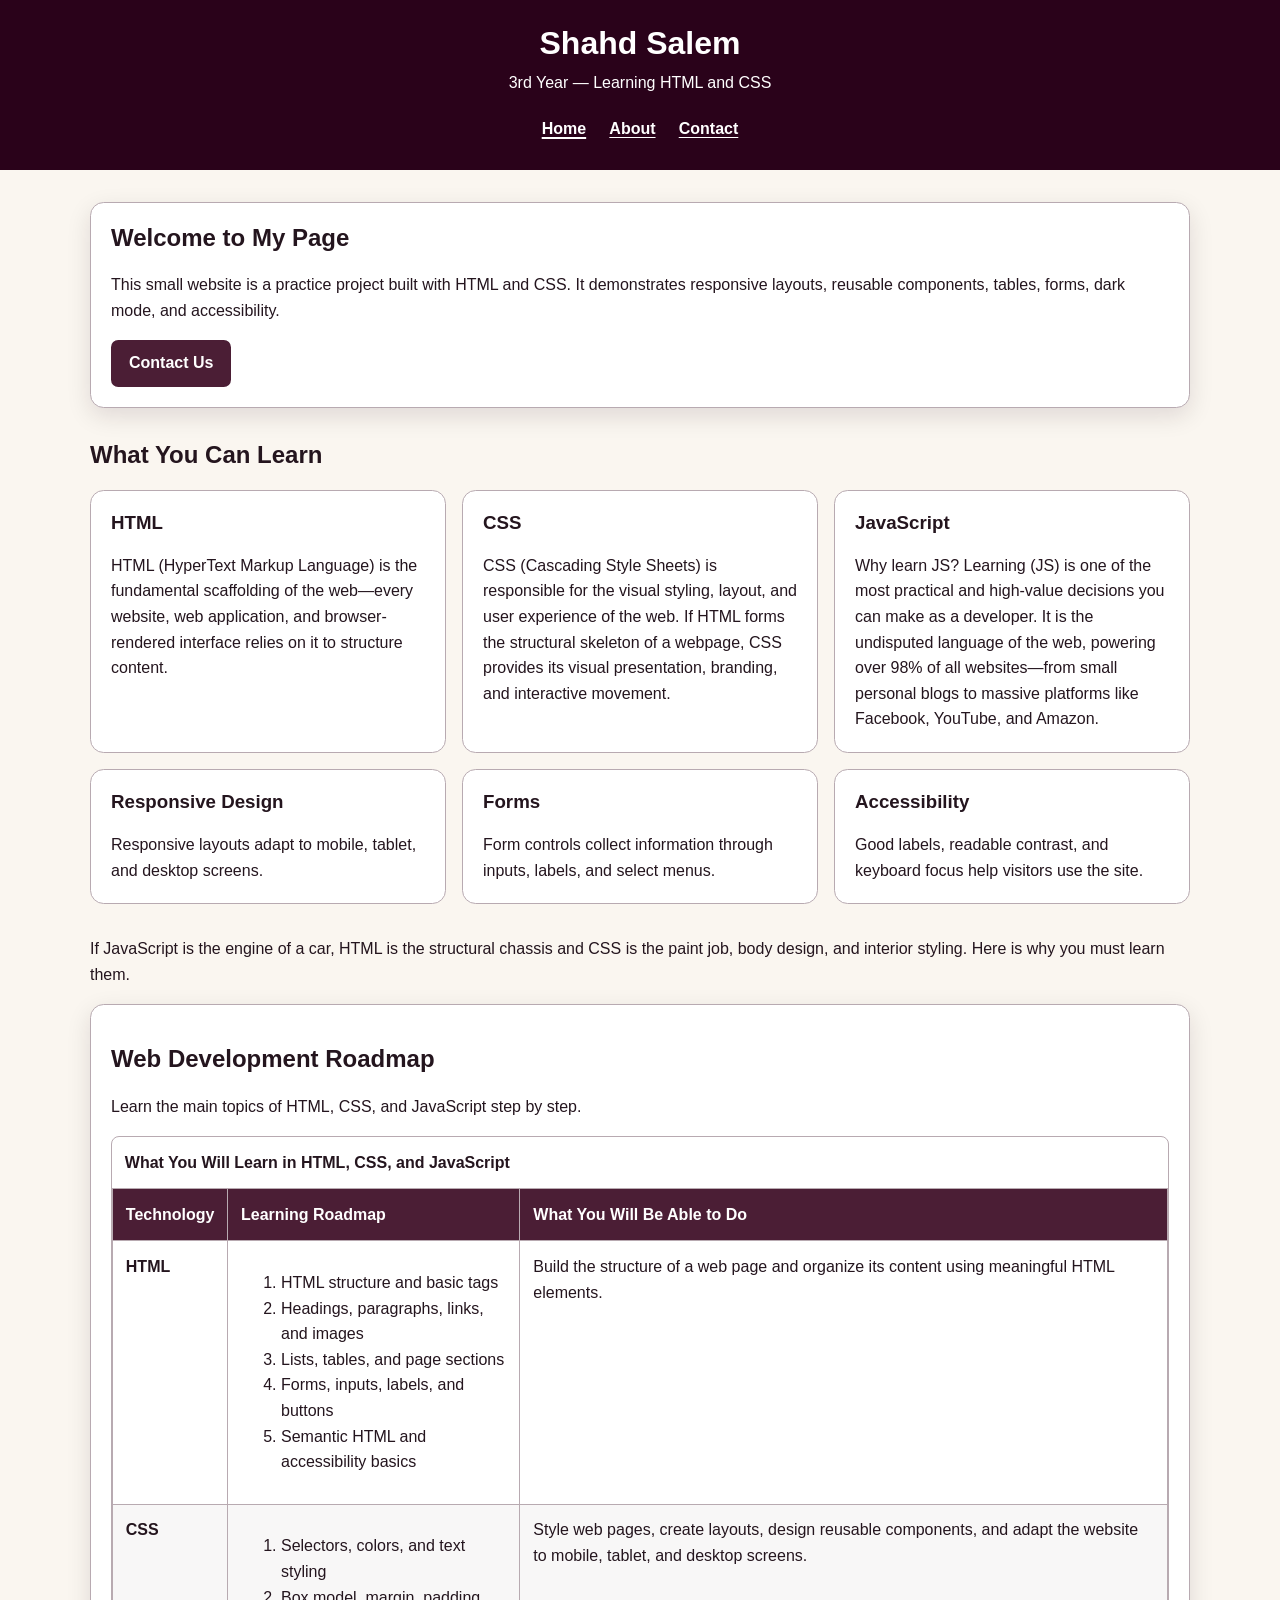
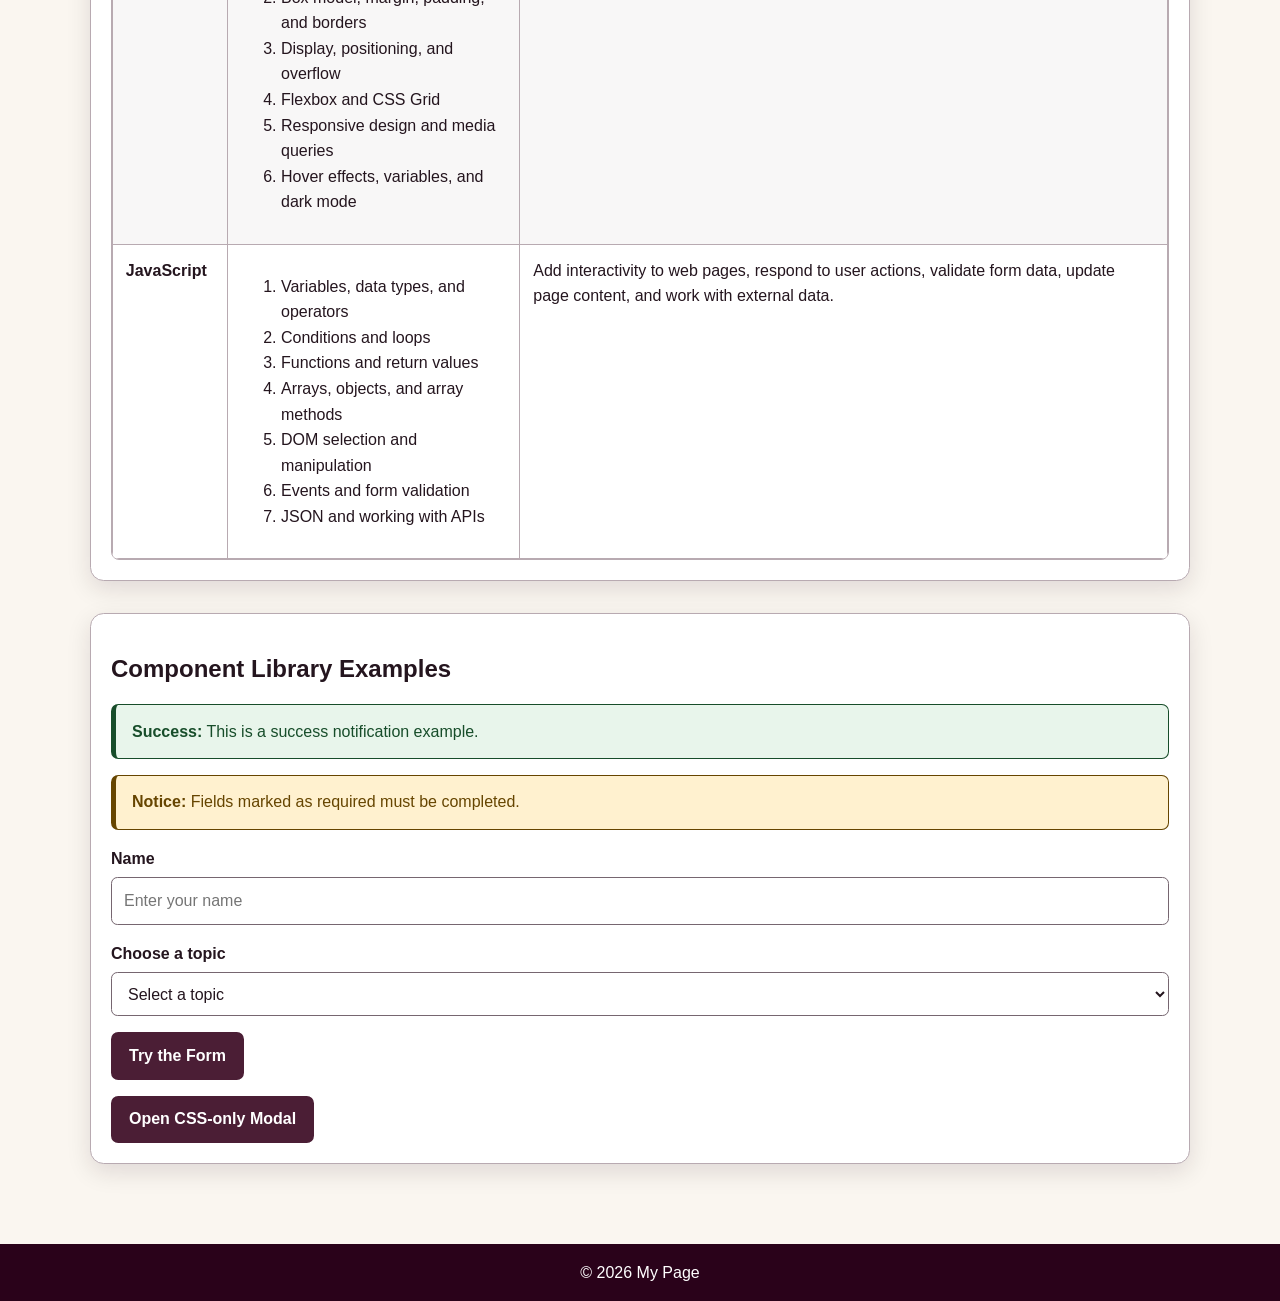
<file: ass2/index.html>
<!DOCTYPE html>
<html lang="en">

<head>
    <meta charset="UTF-8">
    <meta name="viewport" content="width=device-width, initial-scale=1.0">
    <meta name="color-scheme" content="light dark">

    <!-- To help search engines -->
    <meta name="my page" content="my protofolio.">

    <title>Shahd Salem Page</title>

    <link rel="stylesheet" href="style.css">
</head>

<body>

    <!-- To help user to go to part that he and skip other -->
    <a class="skip-link" href="#main-content">
        Skip to main content
    </a>

    <header class="site-header">
        <h1 id="site-title">Shahd Salem</h1>

        <p class="tagline">
            3rd Year — Learning HTML and CSS
        </p>

        <nav aria-label="Main navigation">
            <a href="index.html" aria-current="page">Home</a>
            <a href="about.html">About</a>
            <a href="contact.html">Contact</a>
        </nav>
    </header>

    <main id="main-content" class="container">

        <section class="intro-card">
            <h2 id="welcome-heading">Welcome to My Page</h2>

            <p>
                This small website is a practice project built with HTML
                and CSS. It demonstrates responsive layouts, reusable
                components, tables, forms, dark mode, and accessibility.
            </p>

            <a class="button-link" href="contact.html">Contact Us</a>
        </section>

        <section>
            <h2 id="features-heading">What You Can Learn</h2>

            <div class="card-grid">

                <article class="card">
                    <h3>HTML</h3>

                    <p>
                        HTML (HyperText Markup Language) is the fundamental
                        scaffolding of the web—every website, web application,
                        and browser-rendered interface relies on it to
                        structure content.
                    </p>
                </article>

                <article class="card">
                    <h3>CSS</h3>

                    <p>
                        CSS (Cascading Style Sheets) is responsible for
                        the visual styling, layout, and user experience
                        of the web. If HTML forms the structural skeleton
                        of a webpage, CSS provides its visual presentation,
                        branding, and interactive movement.
                    </p>
                </article>

                <article class="card">
                    <h3>JavaScript</h3>

                    <p>
                        Why learn JS?
                        Learning (JS) is one of the most practical and
                        high-value decisions you can make as a developer.
                        It is the undisputed language of the web, powering
                        over 98% of all websites—from small personal blogs
                        to massive platforms like Facebook, YouTube,
                        and Amazon.
                    </p>
                </article>

                <article class="card">
                    <h3>Responsive Design</h3>

                    <p>
                        Responsive layouts adapt to mobile,
                        tablet, and desktop screens.
                    </p>
                </article>

                <article class="card">
                    <h3>Forms</h3>

                    <p>
                        Form controls collect information through
                        inputs, labels, and select menus.
                    </p>
                </article>

                <article class="card">
                    <h3>Accessibility</h3>

                    <p>
                        Good labels, readable contrast, and keyboard
                        focus help visitors use the site.
                    </p>
                </article>

            </div>
        </section>

        <p>
            If JavaScript is the engine of a car, HTML is the structural
            chassis and CSS is the paint job, body design, and interior
            styling. Here is why you must learn them.
        </p>

        <section class="panel" aria-labelledby="roadmap-heading">

            <h2 id="roadmap-heading">Web Development Roadmap</h2>

            <p>
                Learn the main topics of HTML, CSS, and JavaScript step by step.
            </p>

            <div class="table-wrapper"
                 role="region"
                 aria-label="Web development learning roadmap"
                 tabindex="0">

                <table>
                    <caption>
                        What You Will Learn in HTML, CSS, and JavaScript
                    </caption>

                    <thead>
                        <tr>
                            <th scope="col">Technology</th>
                            <th scope="col">Learning Roadmap</th>
                            <th scope="col">What You Will Be Able to Do</th>
                        </tr>
                    </thead>

                    <tbody>
                        <tr>
                            <th scope="row">HTML</th>

                            <td>
                                <ol>
                                    <li>HTML structure and basic tags</li>
                                    <li>Headings, paragraphs, links, and images</li>
                                    <li>Lists, tables, and page sections</li>
                                    <li>Forms, inputs, labels, and buttons</li>
                                    <li>Semantic HTML and accessibility basics</li>
                                </ol>
                            </td>

                            <td>
                                Build the structure of a web page and organize
                                its content using meaningful HTML elements.
                            </td>
                        </tr>

                        <tr>
                            <th scope="row">CSS</th>

                            <td>
                                <ol>
                                    <li>Selectors, colors, and text styling</li>
                                    <li>Box model, margin, padding, and borders</li>
                                    <li>Display, positioning, and overflow</li>
                                    <li>Flexbox and CSS Grid</li>
                                    <li>Responsive design and media queries</li>
                                    <li>Hover effects, variables, and dark mode</li>
                                </ol>
                            </td>

                            <td>
                                Style web pages, create layouts, design reusable
                                components, and adapt the website to mobile,
                                tablet, and desktop screens.
                            </td>
                        </tr>

                        <tr>
                            <th scope="row">JavaScript</th>

                            <td>
                                <ol>
                                    <li>Variables, data types, and operators</li>
                                    <li>Conditions and loops</li>
                                    <li>Functions and return values</li>
                                    <li>Arrays, objects, and array methods</li>
                                    <li>DOM selection and manipulation</li>
                                    <li>Events and form validation</li>
                                    <li>JSON and working with APIs</li>
                                </ol>
                            </td>

                            <td>
                                Add interactivity to web pages, respond to user
                                actions, validate form data, update page content,
                                and work with external data.
                            </td>
                        </tr>
                    </tbody>

                </table>
            </div>
        </section>

        <section class="panel component-library"
                 aria-labelledby="components-heading">

            <h2 id="components-heading">
                Component Library Examples
            </h2>

            <div class="alert alert-success" role="status">
                <strong>Success:</strong>
                This is a success notification example.
            </div>

            <div class="alert alert-warning" role="note">
                <strong>Notice:</strong>
                Fields marked as required must be completed.
            </div>

            <form class="demo-form" id="demo-form">

                <div class="form-field">
                    <label for="demo-name">Name</label>

                    <input
                        type="text"
                        id="demo-name"
                        name="name"
                        autocomplete="name"
                        placeholder="Enter your name"
                        required
                    >
                </div>

                <div class="form-field">
                    <label for="demo-topic">Choose a topic</label>

                    <select id="demo-topic" name="topic">
                        <option value="">Select a topic</option>
                        <option value="html">HTML</option>
                        <option value="css">CSS</option>
                        <option value="accessibility">Accessibility</option>
                    </select>
                </div>

                <button type="submit">Try the Form</button>

            </form>

            <div
                class="alert alert-success"
                id="demo-success"
                role="status"
                tabindex="-1"
                hidden
            >
                <strong>Success!</strong>
                Your form has been submitted successfully.
            </div>

            <p class="modal-launch">
                <a class="button-link" href="#example-modal">
                    Open CSS-only Modal
                </a>
            </p>

            <div class="modal"
                 id="example-modal"
                 role="dialog"
                 aria-modal="true"
                 aria-labelledby="modal-title">

                <div class="modal__content">
                    <h2 id="modal-title">Example Modal Window</h2>

                    <p>
                        This window uses the CSS :target selector
                        to open and close, without JavaScript.
                    </p>

                    <a class="button-link" href="#main-content">
                        Close Window
                    </a>
                </div>
            </div>

        </section>

    </main>

    <footer class="site-footer">
        <p>© 2026 My Page</p>
    </footer>

    <!-- Show a success message when the demo form is submitted -->
    <script>
        const demoForm = document.querySelector("#demo-form");
        const successMessage = document.querySelector("#demo-success");

        demoForm.addEventListener("submit", function(event) {
            event.preventDefault();

            successMessage.hidden = false;
            successMessage.focus();
        });
    </script>

</body>
</html>
</file>
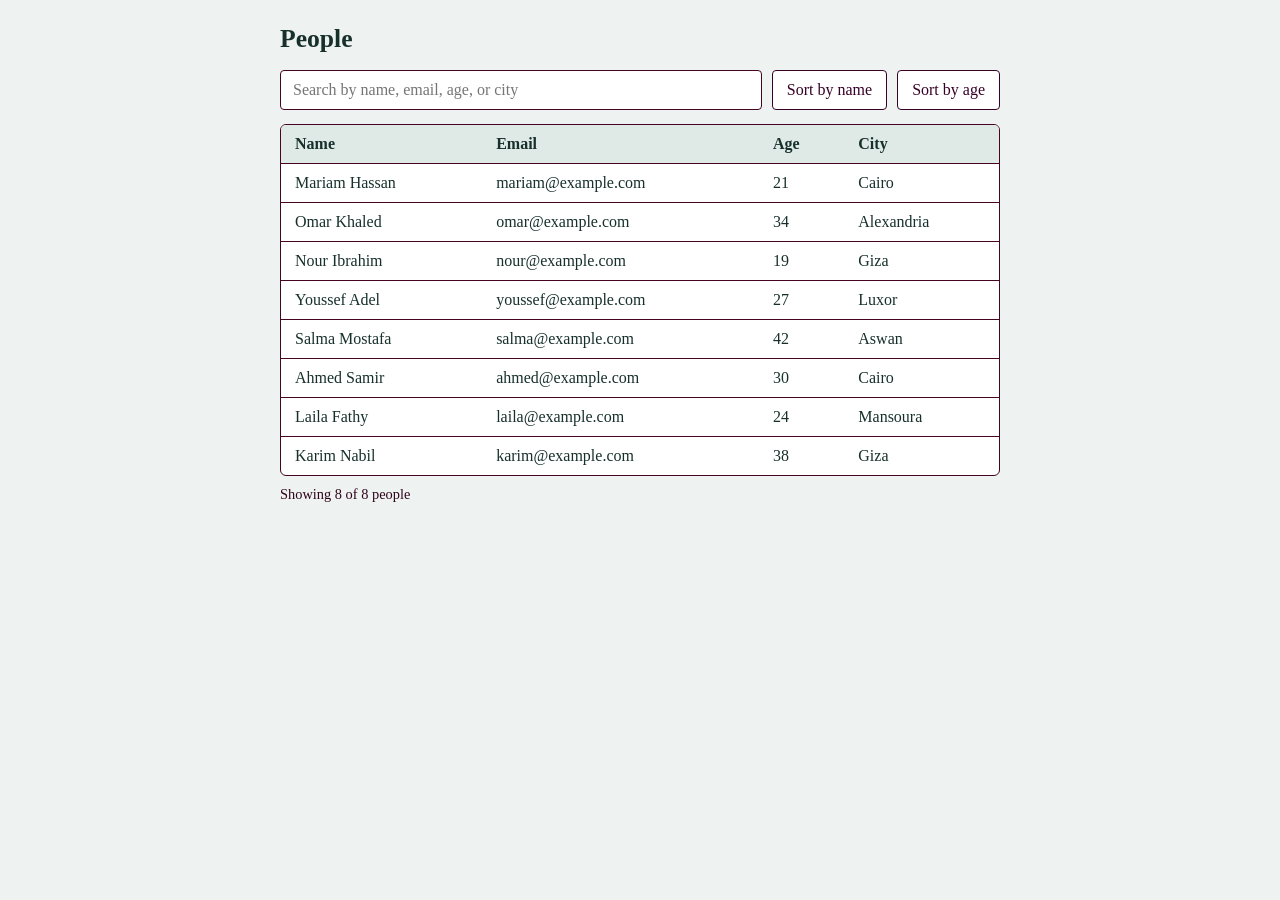
<file: ass3/index.html>
<!DOCTYPE html>
<html lang="en">
<head>
<meta charset="UTF-8">
<meta name="viewport" content="width=device-width, initial-scale=1">
<title>People Table</title>
<style>
  :root {
    --bg: #eef3f1;
    --panel: #ffffff;
    --ink: #17302b;
    --muted: #30041c;
    --line: #450421;
    --accent: #370127;
    --head: #dfeae6;
  }
  * { box-sizing: border-box; }
  body {
    margin: 0;
    padding: 24px;
    background: var(--bg);
    color: var(--ink);
    font-family: Georgia, "Times New Roman", serif;
  }
  main { max-width: 720px; margin: 0 auto; }
  h1 { margin: 0 0 16px; font-size: 1.6rem; }
  .controls { display: flex; flex-wrap: wrap; gap: 10px; margin-bottom: 14px; }
  input[type="search"] {
    flex: 1 1 220px;
    padding: 10px 12px;
    font: inherit;
    border: 1px solid var(--line);
    border-radius: 4px;
  }
  button {
    padding: 10px 14px;
    font: inherit;
    color: var(--accent);
    background: var(--panel);
    border: 1px solid var(--accent);
    border-radius: 4px;
    cursor: pointer;
  }
  button:hover { background: var(--head); }
  button.active { color: #fff; background: var(--accent); }
  input:focus-visible, button:focus-visible { outline: 2px solid var(--ink); outline-offset: 2px; }
  .table-wrap { overflow-x: auto; background: var(--panel); border: 1px solid var(--line); border-radius: 6px; }
  table { width: 100%; border-collapse: collapse; }
  th, td { padding: 10px 14px; text-align: left; border-bottom: 1px solid var(--line); }
  th { background: var(--head); }
  tbody tr:last-child td { border-bottom: 0; }
  td.empty { color: var(--muted); text-align: center; }
  #count { margin: 10px 0 0; color: var(--muted); font-size: 0.9rem; }
</style>
</head>
<body>
<main>
  <h1>People</h1>

  <div class="controls">
    <input type="search" id="search" placeholder="Search by name, email, age, or city" aria-label="Search people">
    <button type="button" id="sortName">Sort by name</button>
    <button type="button" id="sortAge">Sort by age</button>
  </div>

  <div class="table-wrap">
    <table>
      <thead>
        <tr><th>Name</th><th>Email</th><th>Age</th><th>City</th></tr>
      </thead>
      <tbody id="tbody"></tbody>
    </table>
  </div>
  <p id="count" aria-live="polite"></p>
</main>

<script>
  // The data: an array of objects.
  const people = [
    { name: "Mariam Hassan", email: "mariam@example.com", age: 21, city: "Cairo" },
    { name: "Omar Khaled",   email: "omar@example.com",   age: 34, city: "Alexandria" },
    { name: "Nour Ibrahim",  email: "nour@example.com",   age: 19, city: "Giza" },
    { name: "Youssef Adel",  email: "youssef@example.com", age: 27, city: "Luxor" },
    { name: "Salma Mostafa", email: "salma@example.com",  age: 42, city: "Aswan" },
    { name: "Ahmed Samir",   email: "ahmed@example.com",  age: 30, city: "Cairo" },
    { name: "Laila Fathy",   email: "laila@example.com",  age: 24, city: "Mansoura" },
    { name: "Karim Nabil",   email: "karim@example.com",  age: 38, city: "Giza" }
  ];

  // Add the users who registered in register.html (saved in this browser).
  try {
    const saved = JSON.parse(localStorage.getItem("registeredUsers") || "[]");
   saved.forEach(u => people.push({
  name: u.name,
  email: u.email,
  age: u.age,
  city: u.city || "—"
}));
  } catch (e) {
    // If storage is unavailable, just show the sample data.
  }

  const tbody = document.getElementById("tbody");
  const searchBox = document.getElementById("search");
  const count = document.getElementById("count");
  const sortNameBtn = document.getElementById("sortName");
  const sortAgeBtn = document.getElementById("sortAge");

  // Current view state: what to sort by, and in which direction.
  let sortKey = null;       // "name" or "age" (null = original order)
  let sortAsc = true;

  function getVisibleRows() {
    const term = searchBox.value.trim().toLowerCase();

    // Filter: keep a person if any property contains the search text.
    const rows = people.filter(p =>
      p.name.toLowerCase().includes(term) ||
      p.email.toLowerCase().includes(term) ||
      String(p.age).includes(term) ||
      p.city.toLowerCase().includes(term)
    );

    // Sort a copy (filter already made one) so the original array is untouched.
    if (sortKey) {
      rows.sort((a, b) => {
        const result = sortKey === "age"
          ? a.age - b.age
          : a.name.localeCompare(b.name);
        return sortAsc ? result : -result;
      });
    }
    return rows;
  }

  function render() {
    const rows = getVisibleRows();
    tbody.innerHTML = "";

    if (rows.length === 0) {
      const tr = document.createElement("tr");
      const td = document.createElement("td");
      td.colSpan = 4;
      td.className = "empty";
      td.textContent = "No matching people found.";
      tr.appendChild(td);
      tbody.appendChild(tr);
    }

    rows.forEach(p => {
      const tr = document.createElement("tr");
      [p.name, p.email, p.age, p.city].forEach(value => {
        const td = document.createElement("td");
        td.textContent = value; // textContent keeps the page safe from HTML injection
        tr.appendChild(td);
      });
      tbody.appendChild(tr);
    });

    count.textContent = `Showing ${rows.length} of ${people.length} people`;

    // Update button labels and highlight the active sort.
    sortNameBtn.textContent = "Sort by name" + (sortKey === "name" ? (sortAsc ? " (A–Z)" : " (Z–A)") : "");
    sortAgeBtn.textContent = "Sort by age" + (sortKey === "age" ? (sortAsc ? " (low–high)" : " (high–low)") : "");
    sortNameBtn.classList.toggle("active", sortKey === "name");
    sortAgeBtn.classList.toggle("active", sortKey === "age");
  }

  function setSort(key) {
    // Clicking the same button again flips the direction.
    if (sortKey === key) {
      sortAsc = !sortAsc;
    } else {
      sortKey = key;
      sortAsc = true;
    }
    render();
  }

  searchBox.addEventListener("input", render);          // filters while typing
  sortNameBtn.addEventListener("click", () => setSort("name"));
  sortAgeBtn.addEventListener("click", () => setSort("age"));

  render();
</script>
</body>
</html>
</file>
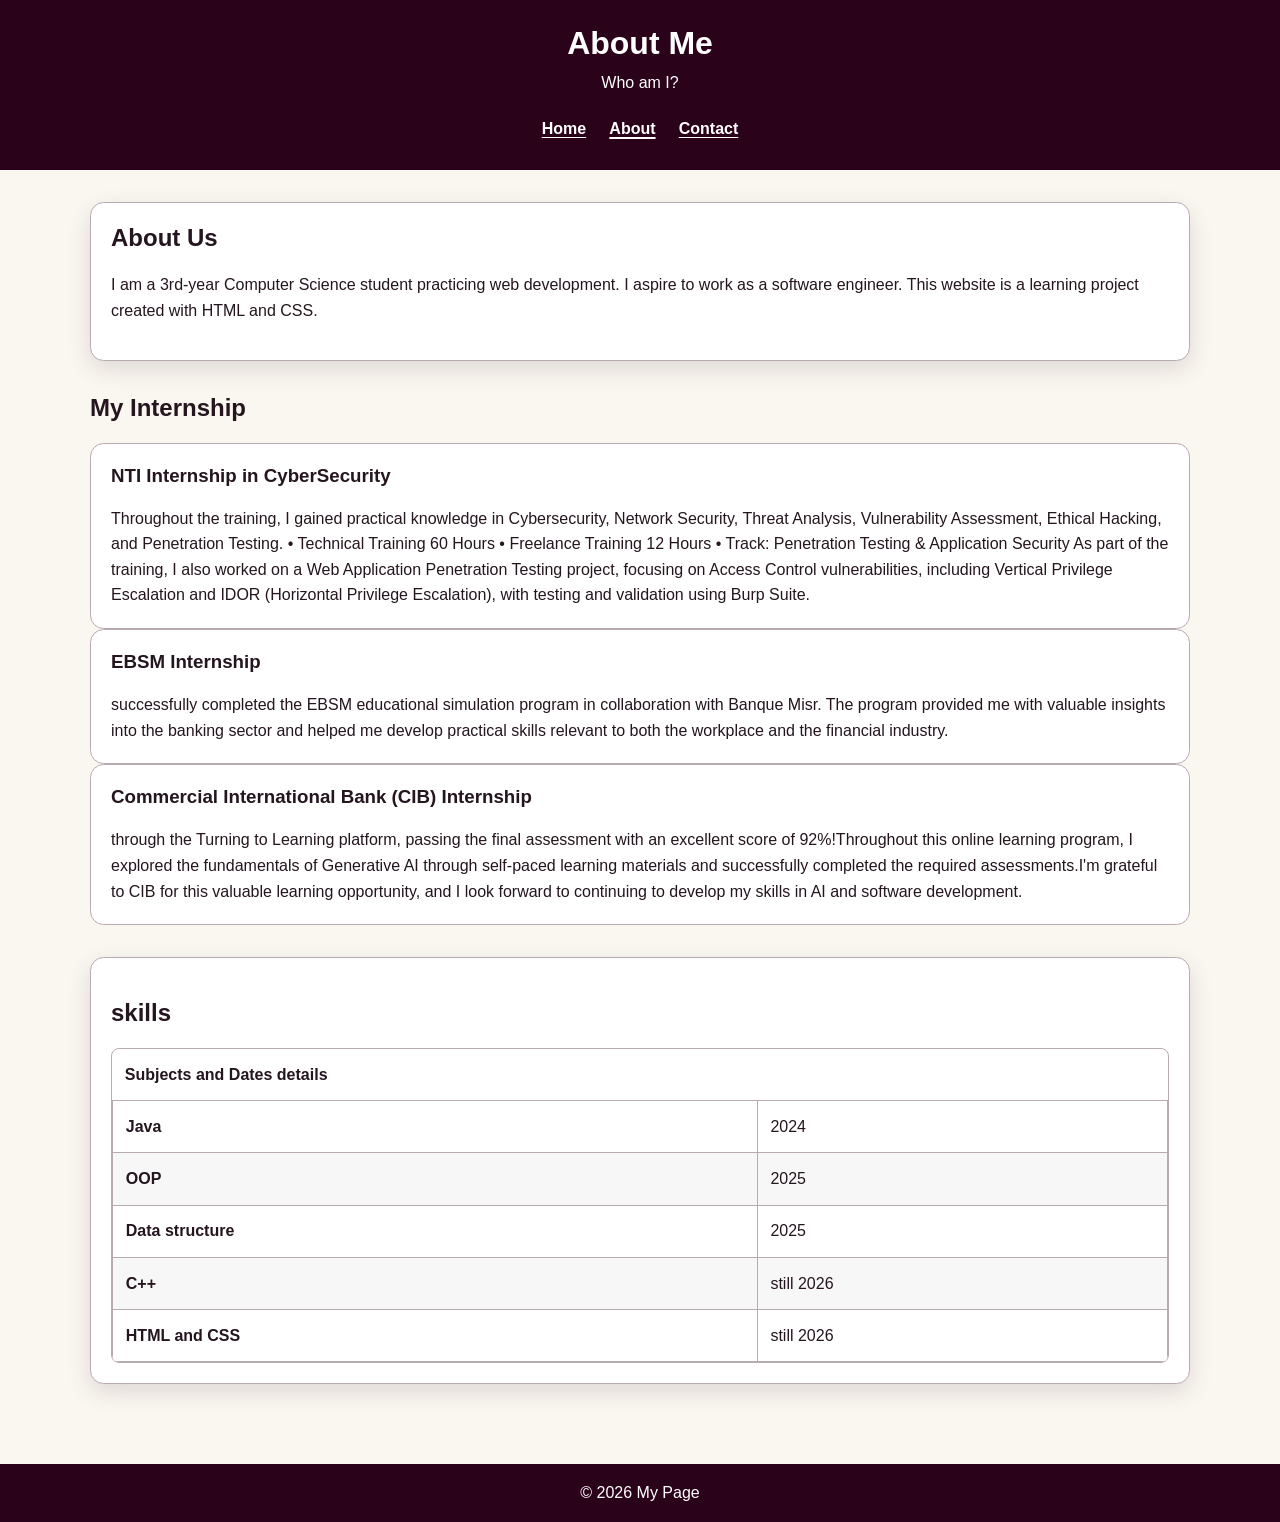
<file: ass2/about.html>
<!DOCTYPE html>
<html lang="en">
<head>
    <meta charset="UTF-8">
    <meta name="viewport" content="width=device-width, initial-scale=1.0">
    <meta name="color-scheme" content="light dark">
    <meta name="description"
          content="Learn more about My First Web and its technologies.">
    <title>About</title>
    <link rel="stylesheet" href="style.css">
</head>
<body>
    <a class="skip-link" href="#main-content">
        Skip to main content
    </a>

    <header class="site-header">
        <h1 id="site-title">About Me</h1>
        <p class="tagline">Who am I?</p>

        <nav aria-label="Main navigation">
            <a href="index.html">Home</a>
            <a href="about.html" aria-current="page">About</a>
            <a href="contact.html">Contact</a>
        </nav>
    </header>

    <main id="main-content" class="container">

        <section class="intro-card" aria-labelledby="about-heading">
            <h2 id="about-heading">About Us</h2>

            <p>
                I am a 3rd-year Computer Science student practicing
                web development. I aspire to work as a software engineer. This website is a learning project
                created with HTML and CSS.
            </p>
        </section>

        <section>
            <h2 id="Internship"> My Internship </h2>

            <div class="Internship">
                    <article class="card">
                    <h3>NTI Internship in CyberSecurity </h3>
                    <p>
                        Throughout the training, I gained practical knowledge in Cybersecurity, Network Security, Threat Analysis, Vulnerability Assessment, Ethical Hacking, and Penetration Testing.
                         • Technical Training  60 Hours
                         • Freelance Training  12 Hours
                         • Track: Penetration Testing & Application Security
                             As part of the training, I also worked on a Web Application Penetration Testing project, focusing on Access Control vulnerabilities, including Vertical Privilege Escalation and IDOR (Horizontal Privilege Escalation), with testing and validation using Burp Suite.
                    </p>
                </article>

                <article  class="card">
                    <h3>EBSM Internship</h3>
                    <p>
                        successfully completed the EBSM educational simulation program in collaboration with Banque Misr.
                      The program provided me with valuable insights into the banking sector and helped me develop practical skills relevant to both the workplace and the financial industry. 
                    </p>
                </article>

                <article class="card">
                    <h3>Commercial International Bank (CIB)  Internship</h3>
                    <p>
                       through the Turning to Learning platform, passing the final assessment with an excellent score of 92%! 
                         ​Throughout this online learning program, I explored the fundamentals of Generative AI through self-paced learning materials and successfully completed the required assessments.
                           ​I'm grateful to CIB for this valuable learning opportunity, and I look forward to continuing to develop my skills in AI and software development. 
                    </p>
                </article>

            </div>
        </section>

        <section class="panel">
            <h2 id="details-heading">skills</h2>

            <div class="table-wrapper"
                 role="region"
                 tabindex="0">

                <table>
                    <caption>Subjects and Dates details</caption>

                    <tbody>
                        <tr>
                            <th scope="row">Java</th>
                            <td>2024</td>
                        </tr>

                        <tr>
                            <th scope="row">OOP</th>
                            <td>2025</td>
                        </tr>

                        <tr>
                            <th scope="row">Data structure</th>
                            <td>
                                2025
                            </td>
                        </tr>

                        <tr>
                            <th scope="row">C++</th>
                            <td>
                              still 2026
                            </td>
                        </tr>
                        <tr>
                            <th scope="row">HTML and CSS</th>
                            <td>
                              still 2026
                            </td>
                        </tr>
                    </tbody>
                </table>
            </div>
        </section>
    </main>

    <footer class="site-footer">
        <p>© 2026 My Page </p>
    </footer>
    
</body>
</html>
</file>
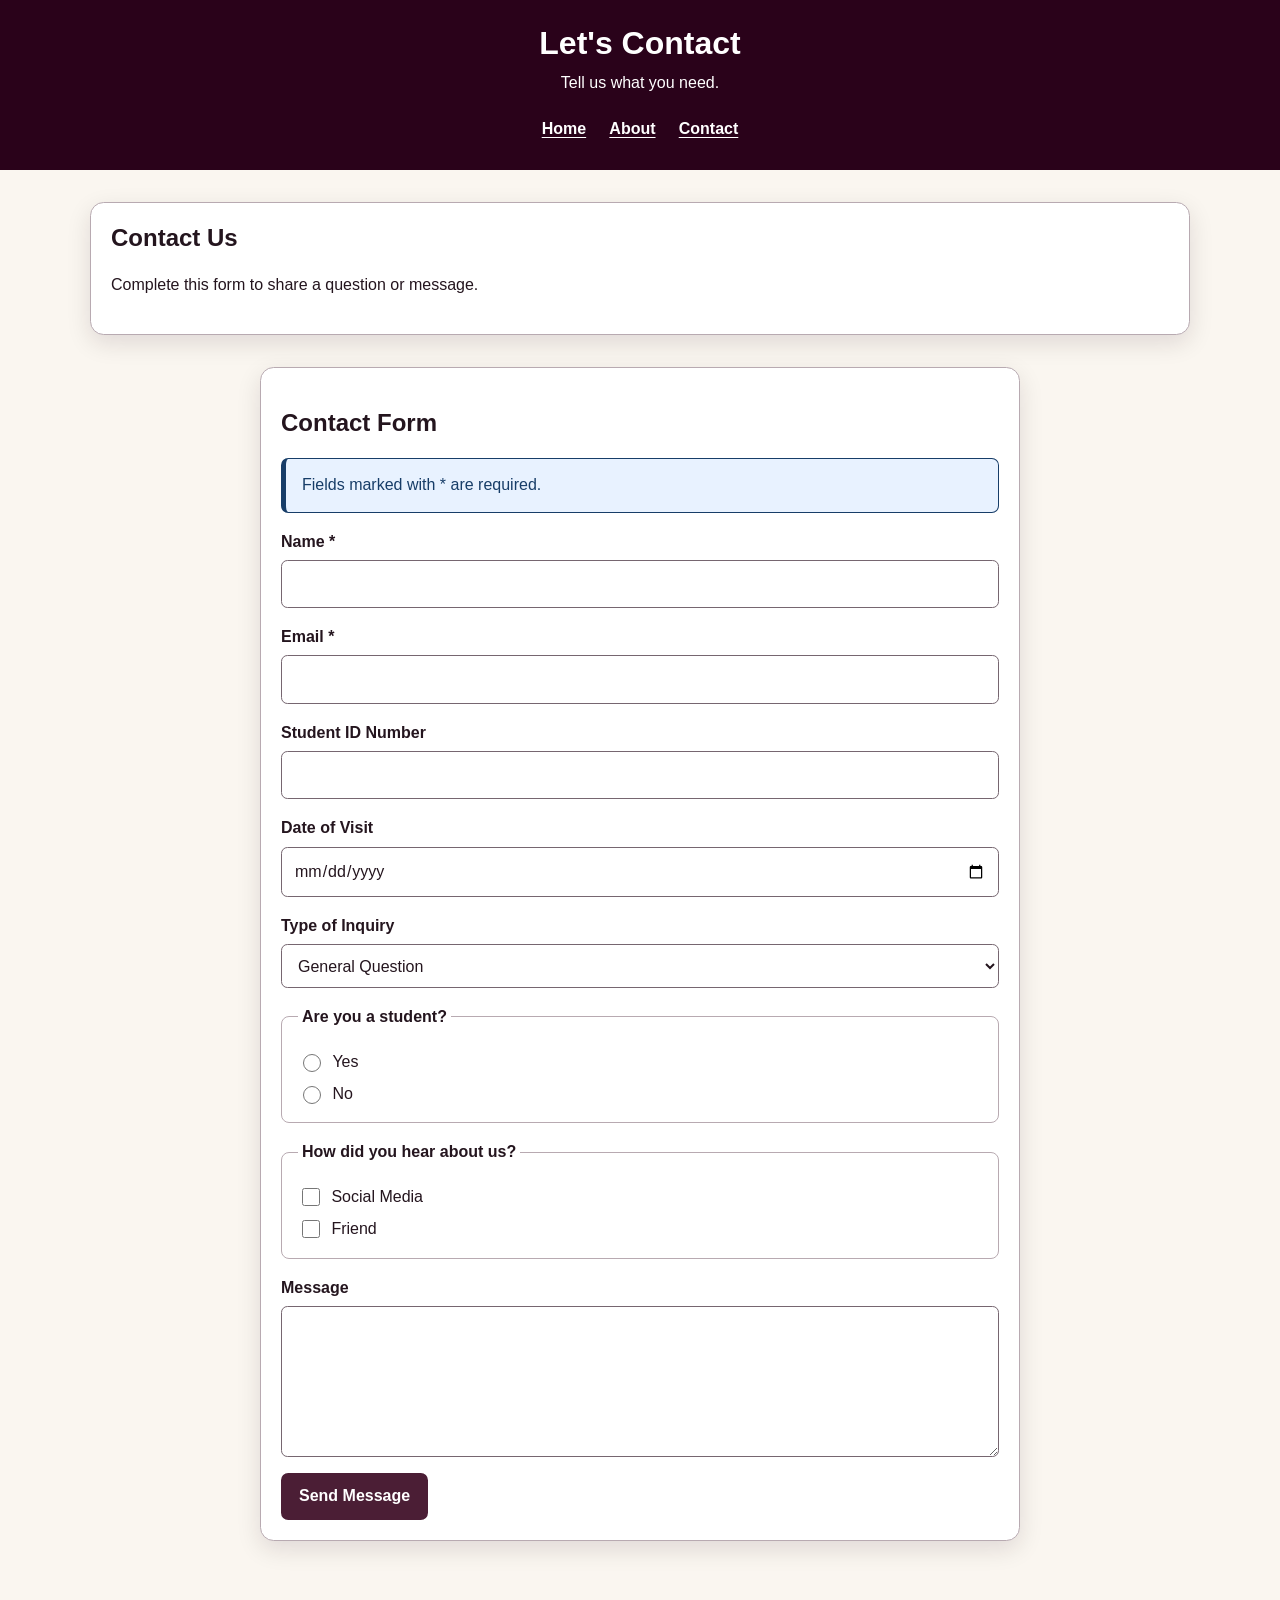
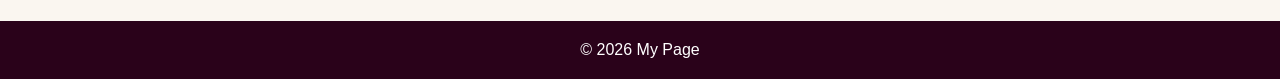
<file: ass2/contact.html>
<!DOCTYPE html>
<html lang="en">
<head>
    <meta charset="UTF-8">
    <meta name="viewport" content="width=device-width, initial-scale=1.0">
    <meta name="color-scheme" content="light dark">
    <meta name="description"
          content="Contact My First Web using the contact form.">
    <title>Contact</title>
    <link rel="stylesheet" href="style.css">
</head>
<body>
    <a class="skip-link" href="#main-content">
        Skip to main content
    </a>

    <header class="site-header">
        <h1 id="site-title"> Let's Contact</h1>
        <p class="tagline"> Tell us what you need.</p>

        <nav>
            <a href="index.html">Home</a>
            <a href="about.html">About</a>
            <a href="contact.html" >Contact</a>
        </nav>
    </header>

    <main id="main-content" class="container">

        <section class="intro-card" >
            <h2 id="contact-heading">Contact Us</h2>
            <p>Complete this form to share a question or message.</p>
        </section>

        <section class="form-panel" >
            <h2 id="form-heading">Contact Form</h2>

            <div class="alert alert-info" role="note">
                Fields marked with
                <span aria-hidden="true">*</span>
                are required.
            </div>

            <form action="#" method="post">

                <div class="form-field">
                    <label for="fullName">
                        Name <span aria-hidden="true">*</span>
                    </label>

                    <input
                        type="text"
                        id="fullName"
                        name="fullName"
                        autocomplete="name"
                        required
                    >
                </div>

                <div class="form-field">
                    <label for="emailAddress">
                        Email <span aria-hidden="true">*</span>
                    </label>

                    <input
                        type="email"
                        id="emailAddress"
                        name="emailAddress"
                        autocomplete="email"
                        required
                    >
                </div>

                <div class="form-field">
                    <label for="studentId">Student ID Number</label>

                    <input
                        type="number"
                        id="studentId"
                        name="studentId"
                        inputmode="numeric"
                    >
                </div>

                <div class="form-field">
                    <label for="visitDate">Date of Visit</label>

                    <input
                        type="date"
                        id="visitDate"
                        name="visitDate"
                    >
                </div>

                <div class="form-field">
                    <label for="inquiryType">Type of Inquiry</label>

                    <select id="inquiryType" name="inquiryType">
                        <option value="general">General Question</option>
                        <option value="feedback">Feedback</option>
                    </select>
                </div>

                <fieldset class="choice-group">
                    <legend>Are you a student?</legend>

                    <div class="choice-option">
                        <input
                            type="radio"
                            id="studentYes"
                            name="isStudent"
                            value="yes"
                        >
                        <label for="studentYes">Yes</label>
                    </div>

                    <div class="choice-option">
                        <input
                            type="radio"
                            id="studentNo"
                            name="isStudent"
                            value="no"
                        >
                        <label for="studentNo">No</label>
                    </div>
                </fieldset>

                <fieldset class="choice-group">
                    <legend>How did you hear about us?</legend>

                    <div class="choice-option">
                        <input
                            type="checkbox"
                            id="socialMedia"
                            name="source"
                            value="social"
                        >
                        <label for="socialMedia">Social Media</label>
                    </div>

                    <div class="choice-option">
                        <input
                            type="checkbox"
                            id="friend"
                            name="source"
                            value="friend"
                        >
                        <label for="friend">Friend</label>
                    </div>
                </fieldset>

                <div class="form-field">
                    <label for="message">Message</label>

                    <textarea
                        id="message"
                        name="message"
                        rows="5"
                    ></textarea>
                </div>

                <button type="submit">Send Message</button>
            </form>
        </section>
    </main>

    <footer class="site-footer">
        <p>© 2026 My Page </p>
    </footer>
</body>
</html>
</file>
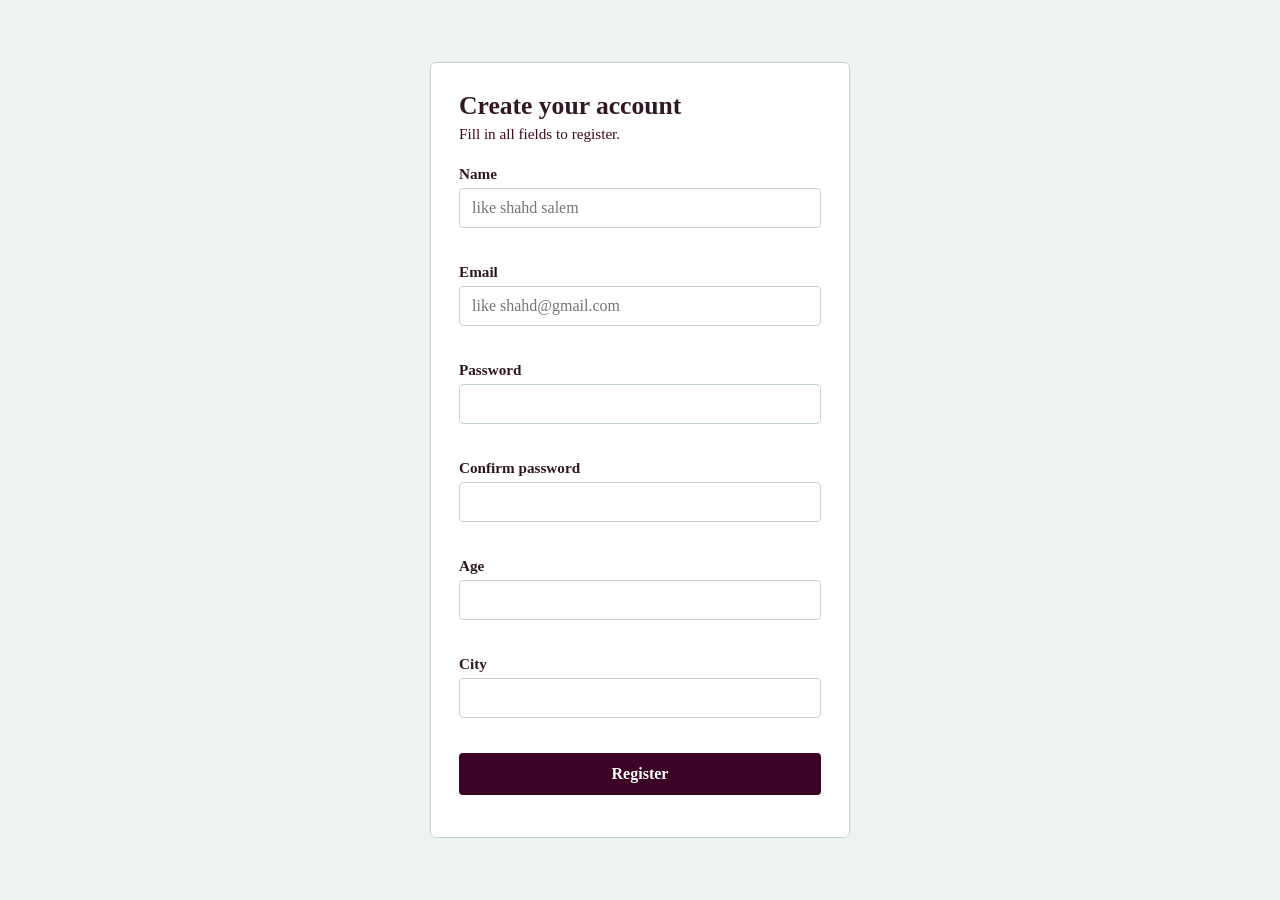
<file: ass3/validation.html>
<!DOCTYPE html>
<html lang="en">
<head>
<meta charset="UTF-8">
<meta name="viewport" content="width=device-width, initial-scale=1">
<title>Register</title>
<style>
  :root {
    --bg: #eef3f1;
    --panel: #ffffff;
    --ink: #301723;
    --muted: #400821;
    --line: #c5d3cf;
    --accent: #3b0325;
    --error: #b3261e;
    --ok: #4c031f;
  }
  * { box-sizing: border-box; }
  body {
    margin: 0;
    min-height: 100vh;
    display: grid;
    place-items: center;
    padding: 24px;
    background: var(--bg);
    color: var(--ink);
    font-family: Georgia, "Times New Roman", serif;
  }
  form {
    width: 100%;
    max-width: 420px;
    background: var(--panel);
    border: 1px solid var(--line);
    border-radius: 6px;
    padding: 28px;
  }
  h1 { margin: 0 0 4px; font-size: 1.6rem; }
  p.sub { margin: 0 0 22px; color: var(--muted); font-size: 0.95rem; }
  .field { margin-bottom: 16px; }
  label { display: block; margin-bottom: 5px; font-weight: bold; font-size: 0.95rem; }
  input {
    width: 100%;
    padding: 10px 12px;
    font: inherit;
    border: 1px solid var(--line);
    border-radius: 4px;
    background: #fff;
    color: var(--ink);
  }
  input:focus-visible { outline: 2px solid var(--accent); outline-offset: 1px; }
  input.invalid { border-color: var(--error); }
  .error { min-height: 1.1em; margin: 4px 0 0; color: var(--error); font-size: 0.85rem; }
  button {
    width: 100%;
    padding: 12px;
    font: inherit;
    font-weight: bold;
    color: #fff;
    background: var(--accent);
    border: 0;
    border-radius: 4px;
    cursor: pointer;
  }
  button:hover { background: #300120; }
  button:focus-visible { outline: 2px solid var(--ink); outline-offset: 2px; }
  #success { margin: 14px 0 0; color: var(--ok); font-weight: bold; text-align: center; }
</style>
</head>
<body>
  <form id="regForm" novalidate>
    <h1>Create your account</h1>
    <p class="sub">Fill in all fields to register.</p>

    <div class="field">
      <label for="name">Name</label>
      <input type="text" id="name" autocomplete="name" placeholder="like shahd salem">
      <p class="error" id="nameError"></p>
    </div>

    <div class="field">
      <label for="email">Email</label>
      <input type="text" id="email" autocomplete="email" placeholder="like shahd@gmail.com">
      <p class="error" id="emailError"></p>
    </div>

    <div class="field">
      <label for="password">Password</label>
      <input type="password" id="password" autocomplete="new-password">
      <p class="error" id="passwordError"></p>
    </div>

    <div class="field">
      <label for="confirm">Confirm password</label>
      <input type="password" id="confirm" autocomplete="new-password">
      <p class="error" id="confirmError"></p>
    </div>

    <div class="field">
      <label for="age">Age</label>
      <input type="text" id="age" inputmode="numeric">
      <p class="error" id="ageError"></p>
    </div>

    <div class="field">
  <label for="city">City</label>
  <input type="text" id="city">
  <p class="error" id="cityError"></p>
</div>

    <button type="submit">Register</button>
    <p id="success" role="status"></p>
  </form>

<script>
  const form = document.getElementById("regForm");
  const fields = ["name", "email", "password", "confirm", "age"];

  // Each validator returns an error message, or "" if the value is fine.
  const validators = {
  name(v) {
  v = v.trim();

  if (v === "") return "Name is required.";
  if (v.length < 2) return "Name must be at least 2 characters.";
  if (!/^[a-zA-Z\s]+$/.test(v)) {
    return "Name must contain letters only.";
  }

  return "";
},
    email(v) {
      v = v.trim();
      if (v === "") return "Email is required.";
      if (!/^[^\s@]+@[^\s@]+\.[^\s@]+$/.test(v)) return "Enter a valid email, like name@example.com.";
      return "";
    },
    password(v) {
      if (v === "") return "Password is required.";
      if (v.length < 8) return "Password must be at least 8 characters.";
      if (!/[A-Za-z]/.test(v) || !/[0-9]/.test(v)) return "Password must include a letter and a number.";
      return "";
    },
    confirm(v) {
      if (v === "") return "Please confirm your password.";
      if (v !== document.getElementById("password").value) return "Passwords do not match.";
      return "";
    },
    age(v) {
      v = v.trim();
      if (v === "") return "Age is required.";
      if (!/^\d+$/.test(v)) return "Age must be a whole number.";
      const n = Number(v);
      if (n < 13) return "You must be at least 13 years old.";
      if (n > 120) return "Enter a realistic age (120 or less).";
      return "";
    }
  };

  function checkField(id) {
    const input = document.getElementById(id);
    const message = validators[id](input.value);
    document.getElementById(id + "Error").textContent = message;
    input.classList.toggle("invalid", message !== "");
    input.setAttribute("aria-invalid", message !== "");
    return message === "";
  }

  // Check each field when the user leaves it, then re-check live while fixing it.
  fields.forEach(id => {
    const input = document.getElementById(id);
    input.addEventListener("blur", () => checkField(id));
    input.addEventListener("input", () => {
      if (input.classList.contains("invalid")) checkField(id);
      // If the password changes, the confirm field may become valid or invalid.
      if (id === "password" && document.getElementById("confirm").value !== "") checkField("confirm");
    });
  });

  form.addEventListener("submit", function (event) {
    event.preventDefault(); // always stop the browser from sending first
    const success = document.getElementById("success");
    success.textContent = "";

    // Run every check (don't stop at the first error) so all messages show.
    const results = fields.map(checkField);
    const allValid = results.every(Boolean);

    if (!allValid) {
      document.querySelector("input.invalid").focus();
      return; // form is NOT submitted
    }

    // Save the new user (without the password) so data.html can show it.
    const user = {
      name: document.getElementById("name").value.trim(),
      email: document.getElementById("email").value.trim().toLowerCase(),
      age: Number(document.getElementById("age").value.trim()),
      city: document.getElementById("city").value.trim()
    };

    try {
      const users = JSON.parse(localStorage.getItem("registeredUsers") || "[]");
      if (users.some(u => u.email === user.email)) {
        document.getElementById("emailError").textContent = "This email is already registered.";
        document.getElementById("email").classList.add("invalid");
        document.getElementById("email").focus();
        return;
      }
      users.push(user);
      localStorage.setItem("registeredUsers", JSON.stringify(users));
    } catch (e) {
      success.textContent = "Could not save your data in this browser.";
      return;
    }

    success.textContent = "Registration successful!";
    form.reset();
  });
</script>
</body>
</html>
</file>
<file: ass2/style.css>
/* 1. Global settings and theme variables */

*,
*::before,
*::after {
    box-sizing: border-box;
}

:root {
    color-scheme: light dark;

    --page-bg: #faf6f0;
    --surface: #ffffff;
    --text: #24151e;
    --muted-text: #51434b;

    --brand: #4b1e35;
    --brand-hover: #351326;
    --header-bg: #2a021a;

    --border: #b8aab1;
    --focus: #005fcc;

    --success-bg: #e8f5eb;
    --success-text: #174d2a;

    --warning-bg: #fff1cf;
    --warning-text: #664500;

    --info-bg: #e8f2ff;
    --info-text: #173d68;

    --shadow: 0 8px 24px rgb(35 2 25 / 12%);
}

html {
    scroll-behavior: smooth;
}

body {
    margin: 0;
    font-family: Arial, Helvetica, sans-serif;
    line-height: 1.6;
    background: var(--page-bg);
    color: var(--text);
}

img {
    max-width: 100%;
    height: auto;
}

a {
    color: var(--brand);
    text-underline-offset: 0.18em;
}

a:hover {
    text-decoration-thickness: 2px;
}


/* Accessibility: visible keyboard focus */

a:focus-visible,
button:focus-visible,
input:focus-visible,
select:focus-visible,
textarea:focus-visible,
.table-wrapper:focus-visible {
    outline: 3px solid var(--focus);
    outline-offset: 3px;
}

.skip-link {
    position: absolute;
    left: 1rem;
    top: -5rem;
    z-index: 100;

    padding: 0.7rem 1rem;

    background: var(--surface);
    color: var(--text);

    border: 2px solid currentColor;
    border-radius: 0.4rem;
}

.skip-link:focus {
    top: 1rem;
}


/* 2. Header and navigation */

.site-header {
    background: var(--header-bg);
    color: #ffffff;
    text-align: center;
    padding: 1.5rem 1rem;
}

.site-header h1 {
    margin: 0;
    line-height: 1.2;
}

.tagline {
    margin: 0.5rem 0 1rem;
}

nav {
    display: flex;
    justify-content: center;
    flex-wrap: wrap;
    gap: 0.5rem 1.25rem;
}

nav a {
    color: #ffffff;
    font-weight: 700;
    padding: 0.25rem 0.1rem;
}

nav a[aria-current="page"] {
    text-decoration: underline;
    text-decoration-thickness: 2px;
}


/* 3. Shared page layout and boxed sections */

.container {
    width: min(100% - 2rem, 1100px);
    margin-inline: auto;
    padding-block: 1.5rem 2rem;
}

section {
    margin-block: 0 2rem;
}

h2,
h3 {
    line-height: 1.25;
}

.intro-card,
.panel,
.card,
.form-panel {
    background: var(--surface);
    color: var(--text);

    border: 1px solid var(--border);
    border-radius: 0.85rem;

    padding: 1.25rem;
    box-shadow: var(--shadow);
}

.intro-card h2,
.card h3 {
    margin-top: 0;
}


/* Mobile first: one column */

.card-grid {
    display: grid;
    grid-template-columns: minmax(0, 1fr);
    gap: 1rem;
}

.card {
    box-shadow: none;
    min-width: 0;
}

.card p {
    margin-bottom: 0;
}


/* 4. Reusable links and buttons */

.button-link,
button {
    display: inline-block;

    border: 2px solid var(--brand);
    border-radius: 0.45rem;

    background: var(--brand);
    color: #ffffff;

    font: inherit;
    font-weight: 700;
    line-height: 1.3;

    padding: 0.7rem 1rem;

    text-align: center;
    text-decoration: none;

    cursor: pointer;
}

.button-link:hover,
button:hover {
    background: var(--brand-hover);
    border-color: var(--brand-hover);
    color: #ffffff;
}


/* 5. Form fields and labels */

.form-panel {
    max-width: 760px;
    margin-inline: auto;
}

.form-field {
    margin-block: 0 1rem;
}

.form-field label {
    display: block;
    margin-bottom: 0.35rem;
    font-weight: 700;
}

input:not([type="checkbox"]):not([type="radio"]),
select,
textarea {
    display: block;
    width: 100%;
    min-height: 2.75rem;

    padding: 0.65rem 0.75rem;

    border: 1px solid #766670;
    border-radius: 0.4rem;

    background: var(--surface);
    color: var(--text);

    font: inherit;
}

textarea {
    resize: vertical;
}


/* Radio buttons and checkboxes */

.choice-group {
    margin: 0 0 1rem;
    padding: 0.8rem 1rem 0.6rem;

    border: 1px solid var(--border);
    border-radius: 0.5rem;
}

.choice-group legend {
    font-weight: 700;
    padding-inline: 0.25rem;
}

.choice-option {
    display: flex;
    align-items: center;
    gap: 0.55rem;
    margin-block: 0.4rem;
}

.choice-option input {
    width: 1.1rem;
    height: 1.1rem;
    accent-color: var(--brand);
}

.choice-option label {
    display: inline;
    margin: 0;
    font-weight: 400;
}


/* 6. Alert / Notification components */

.alert {
    padding: 0.85rem 1rem;
    margin-block: 1rem;

    border: 1px solid currentColor;
    border-left-width: 5px;
    border-radius: 0.45rem;
}

.alert-success {
    background: var(--success-bg);
    color: var(--success-text);
}

.alert-warning {
    background: var(--warning-bg);
    color: var(--warning-text);
}

.alert-info {
    background: var(--info-bg);
    color: var(--info-text);
}


/* 7. Tables */

.table-wrapper {
    max-width: 100%;
    overflow-x: auto;

    border: 1px solid var(--border);
    border-radius: 0.5rem;
}

table {
    width: 100%;
    min-width: 560px;

    border-collapse: collapse;

    background: var(--surface);
    color: var(--text);
}

caption {
    padding: 0.8rem;
    font-weight: 700;
    text-align: left;
    color: var(--text);
}

th,
td {
    padding: 0.8rem;

    border: 1px solid var(--border);

    text-align: left;
    vertical-align: top;
}

thead th {
    background: var(--brand);
    color: #ffffff;
}

tbody th {
    font-weight: 700;
}

tbody tr:nth-child(even) {
    background: color-mix(
        in srgb,
        var(--surface) 90%,
        var(--border)
    );
}


/* 8. CSS-only Modal */

.modal {
    position: fixed;
    inset: 0;
    z-index: 20;

    display: none;
    align-items: center;
    justify-content: center;

    padding: 1rem;
    background: rgb(0 0 0 / 70%);
}

/* The modal appears when its ID is targeted by the URL */

.modal:target {
    display: flex;
}

.modal__content {
    width: min(100%, 520px);
    max-height: 90vh;
    overflow: auto;

    padding: 1.5rem;

    background: var(--surface);
    color: var(--text);

    border: 1px solid var(--border);
    border-radius: 0.85rem;

    box-shadow: var(--shadow);
}

.modal-launch {
    margin-bottom: 0;
}


/* 9. Footer */

.site-footer {
    background: var(--header-bg);
    color: #ffffff;
    text-align: center;
    padding: 1rem;
}

.site-footer p {
    margin: 0;
}


/* 10. Tablet: two columns from 768px */

@media (min-width: 768px) {
    .card-grid {
        grid-template-columns: repeat(2, minmax(0, 1fr));
    }

    .container {
        padding-block: 2rem 3rem;
    }
}


/* 11. Laptop/Desktop: three columns from 1024px */

@media (min-width: 1024px) {
    .card-grid {
        grid-template-columns: repeat(3, minmax(0, 1fr));
    }
}


/* 12. Dark Mode: follow system preference */

@media (prefers-color-scheme: dark) {
    :root {
        --page-bg: #171217;
        --surface: #251d25;
        --text: #f7eff5;
        --muted-text: #d5c8d1;

        --brand: #f0cce0;
        --brand-hover: #ffffff;
        --header-bg: #10070f;

        --border: #776575;
        --focus: #8fc7ff;

        --success-bg: #173321;
        --success-text: #d8f7df;

        --warning-bg: #3b2d0c;
        --warning-text: #ffedb3;

        --info-bg: #172b42;
        --info-text: #d9eaff;

        --shadow: 0 8px 24px rgb(0 0 0 / 28%);
    }

    a {
        color: #f0cce0;
    }

    .button-link,
    button {
        background: #f0cce0;
        border-color: #f0cce0;
        color: #24151e;
    }

    .button-link:hover,
    button:hover {
        background: #ffffff;
        border-color: #ffffff;
        color: #24151e;
    }

    input:not([type="checkbox"]):not([type="radio"]),
    select,
    textarea {
        border-color: #9b8997;
    }

    .choice-option input {
        accent-color: #f0cce0;
    }

    thead th {
        background: #f0cce0;
        color: #24151e;
    }
}


/* 13. Respect reduced-motion preferences */

@media (prefers-reduced-motion: reduce) {
    html {
        scroll-behavior: auto;
    }

    *,
    *::before,
    *::after {
        animation-duration: 0.01ms !important;
        animation-iteration-count: 1 !important;
        transition-duration: 0.01ms !important;
    }
}
</file>
